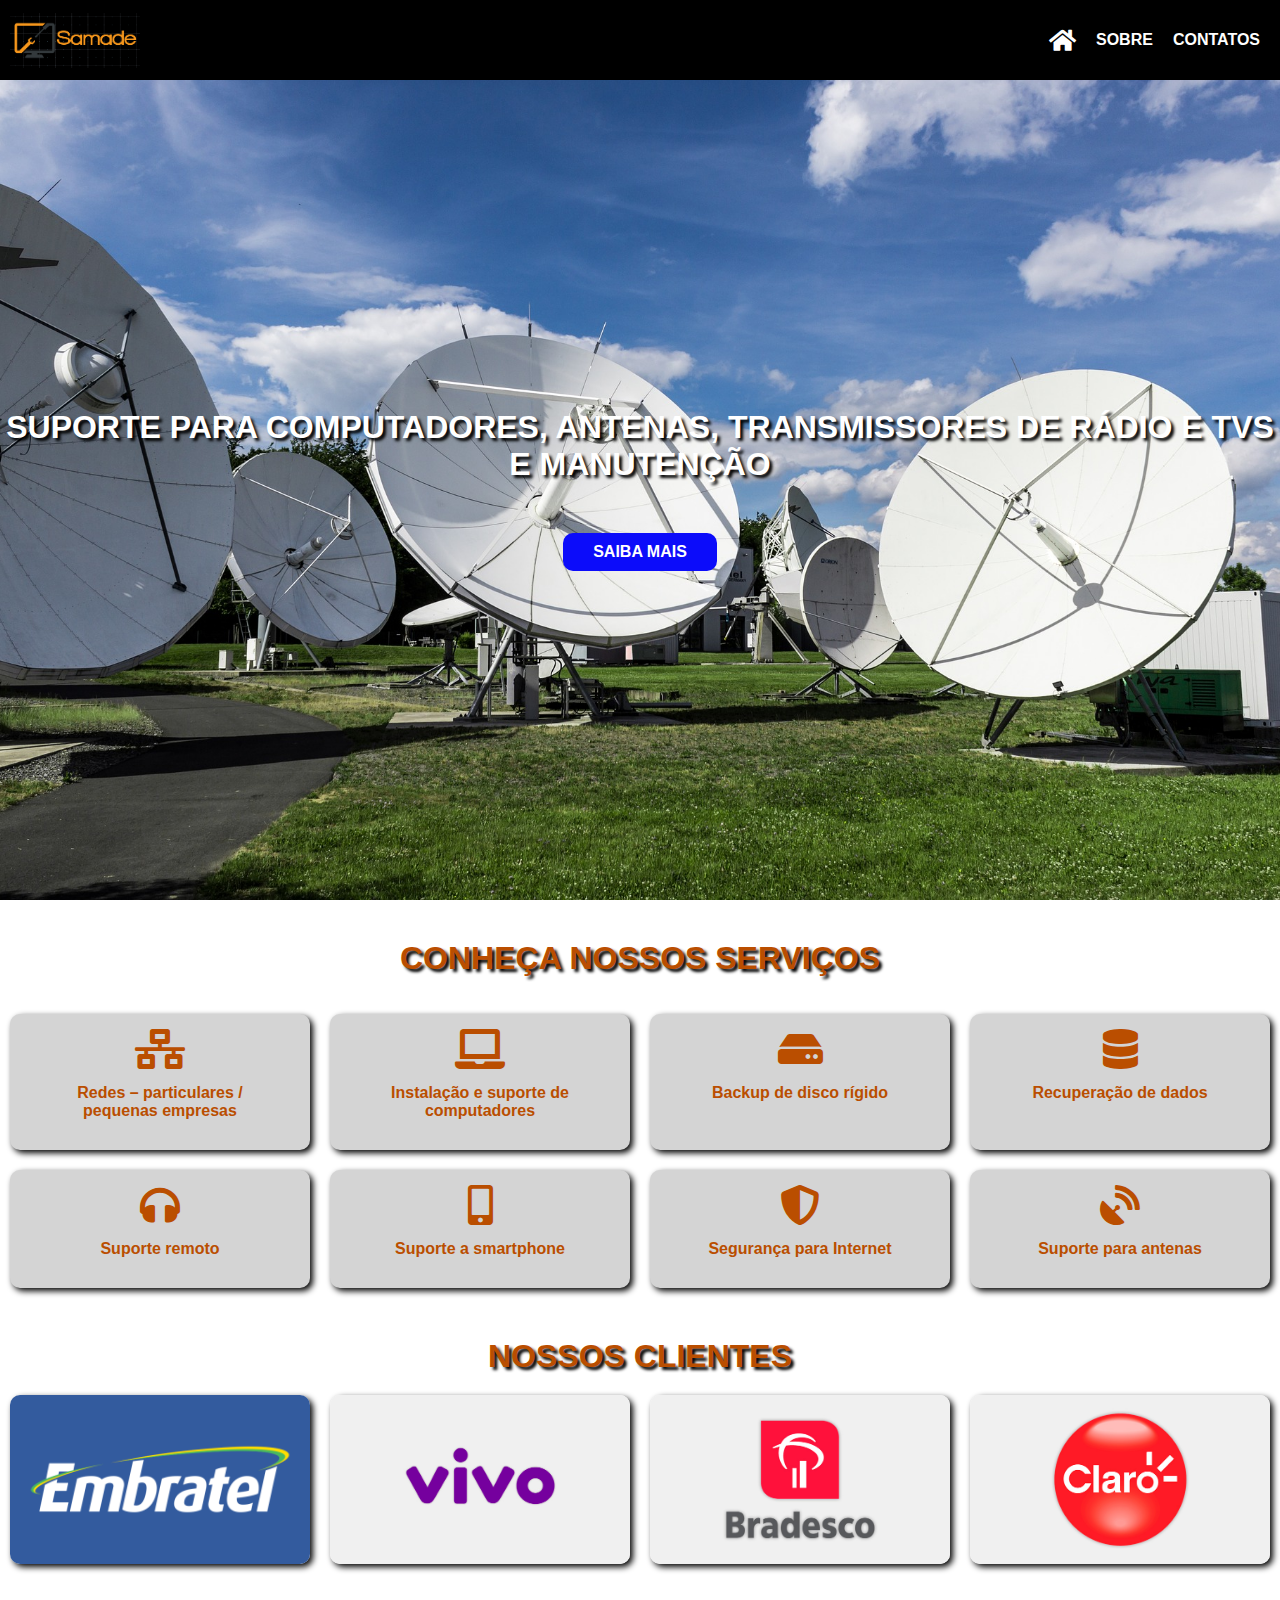
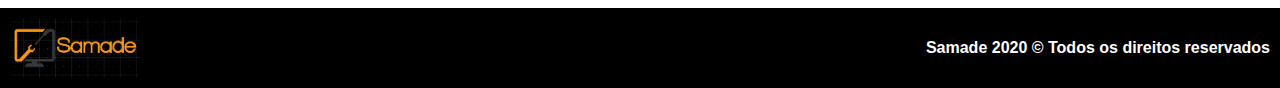
<file: index.html>
<!DOCTYPE html>
<html lang="pt-br">

<head>
    <meta charset="utf-8">
    <meta name="viewport" content="width=device-width, initial-scale=1.0">
    <title>Samade - Suporte para computador - Raposa - MA</title>
    <link rel="stylesheet" href="css/style.css">
    <link rel="stylesheet" href="fontawesome-free-5.13.0-web/css/all.css">
</head>

<body>

    <header class="topo">

        <a class="logo" href="index.html">Samade</a>

        <i class="fas fa-bars"></i>

        <nav>
            <ul class="menu">
                <li><a href="index.html"><i class="fas fa-home" title="Home"></i></a></li>
                <li><a href="sobre.html">sobre</a></li>
                <li><a href="contato.html">contatos</a></li>
            </ul>
        </nav>

    </header>

    <section class="capa">

        <h1>suporte para computadores, antenas, transmissores de rádio e TVs e manutenção</h1>

        <a href="sobre.html">saiba mais</a>

    </section>

    <main>

        <section class="servicos">

            <h2>Conheça nossos serviços</h2>

            <ul class="grid">

                <li>
                    <i class="fas fa-network-wired"></i>
                    <p>Redes – particulares / pequenas empresas</p>
                </li>

                <li>
                    <i class="fas fa-laptop"></i>
                    <p>Instalação e suporte de computadores</p>
                </li>

                <li>
                    <i class="fas fa-hdd"></i>
                    <p>Backup de disco rígido</p>
                </li>

                <li>
                    <i class="fas fa-database"></i>
                    <p>Recuperação de dados</p>
                </li>

                <li>
                    <i class="fas fa-headphones"></i>
                    <p>Suporte remoto</p>
                </li>

                <li>
                    <i class="fas fa-mobile-alt"></i>
                    <p>Suporte a smartphone</p>
                </li>


                <li>
                    <i class="fas fa-shield-alt"></i>
                    <p>Segurança para Internet</p>
                </li>

                <li>
                    <i class="fas fa-satellite-dish"></i>
                    <p>Suporte para antenas</p>
                </li>
            </ul>

        </section>

        <section class="clientes">
            <h3>Nossos Clientes</h3>
            <ul class="logotipos">
                <li><img src="img/embratel.png" alt="Embratel" title="Embratel"></li>
                <li><img src="img/vivo.jpg" alt="vivo" title="Vivo"></li>
                <li><img src="img/bradesco.jpg" alt="bradesco" title="Bradesco"></li>
                <li><img src="img/claro.jpg" alt="claro" title="Claro"></li>
            </ul>
        </section>

    </main>

    <footer class="rodape">
        <a href="index.html"><img src="img/6088624.png" alt="Logo_Samade">Samade</a>
        <h4>Samade 2020 &copy; Todos os direitos reservados</h4>
    </footer>

    <script src="js/js.js"></script>

</body>

</html>
</file>
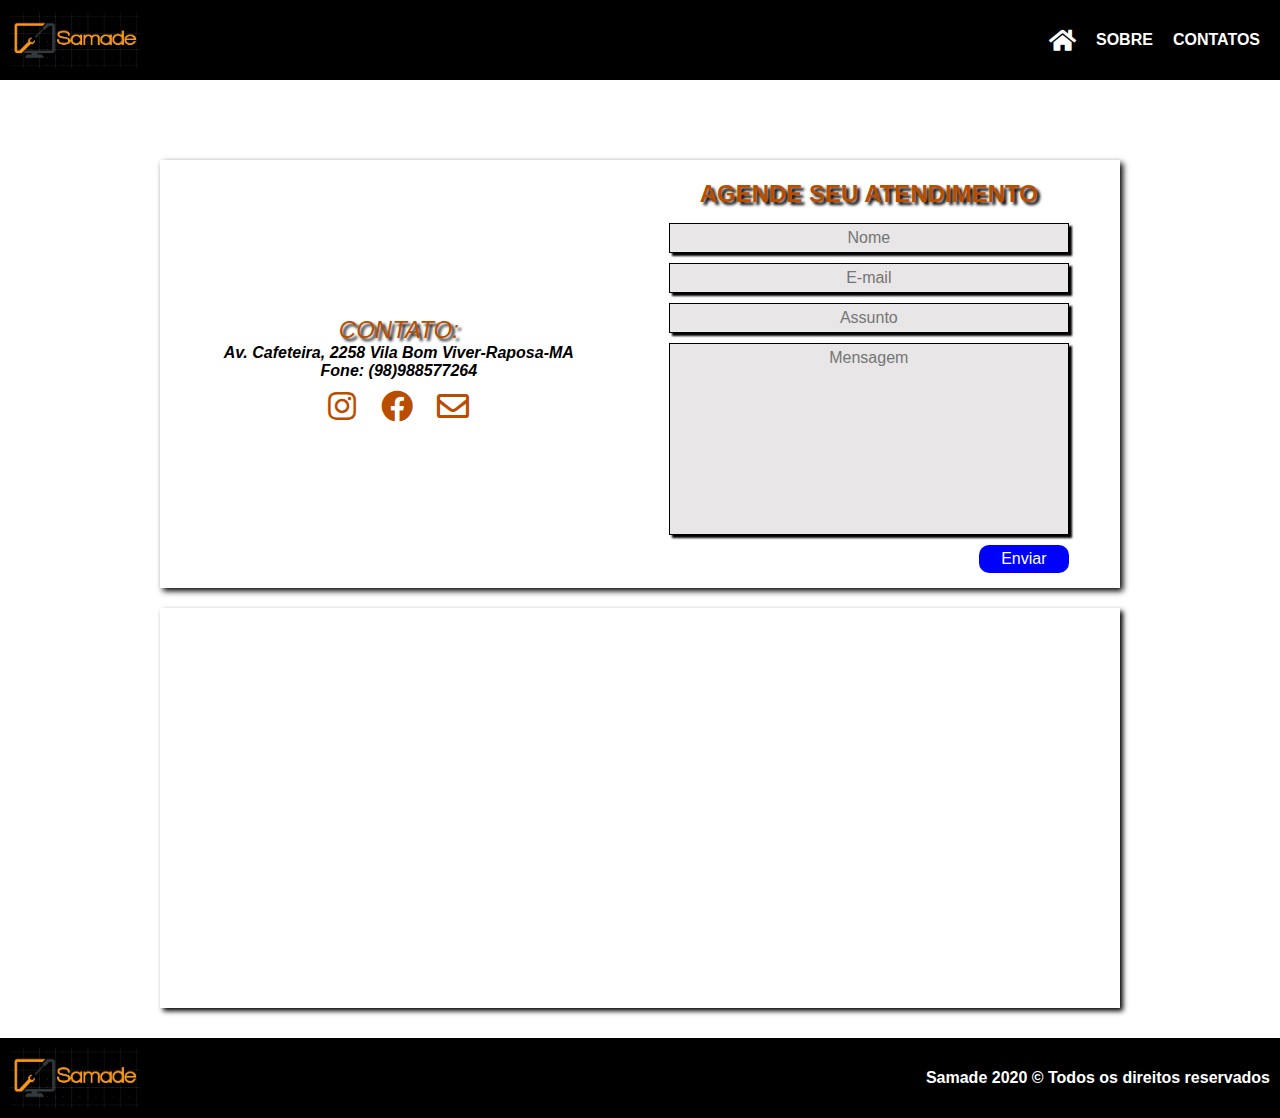
<file: contato.html>
<!DOCTYPE html>
<html lang="pt-br">

<head>
    <meta charset="utf-8">
    <meta name="viewport" content="width=device-width, initial-scale=1.0">
    <title>Samade - Suporte para computador - Raposa - MA</title>
    <link rel="stylesheet" href="css/style.css">
    <link rel="stylesheet" href="fontawesome-free-5.13.0-web/css/all.css">
</head>

<body>

    <header class="topo">

        <a class="logo" href="index.html">Samade</a>

        <i class="fas fa-bars"></i>

        <nav>
            <ul class="menu">
                <li><a href="index.html"><i class="fas fa-home" title="Home"></i></a></li>
                <li><a href="sobre.html">sobre</a></li>
                <li><a href="contato.html">contatos</a></li>
            </ul>
        </nav>

    </header>

    <main>
        <section class="contato">
            <div class="address_rsocial">
                <address>
                    <span>Contato:</span><br>
                    <strong> Av. Cafeteira, 2258 Vila Bom Viver-Raposa-MA <br>
                        Fone: (98)988577264</strong>
                </address>

                <div>
                    <a href="https://www.instagram.com/adimael_tecnologia/?hl=pt-br" target="_blank" title="instagram"><i class="fab fa-instagram"></i></a>
                    <a href="https://www.facebook.com/adimael.xavier.7" target="_blank" title="facebook"><i class="fab fa-facebook"></i></a>
                    <a href="mailto:adimaelxavier@oi.com.br" title="email"><i class="far fa-envelope"></i></a>
                </div>
            </div>

            <form action="#" method="post" class="formulario" id="form_id">
                <h2>Agende seu atendimento</h2>
                <input class="tamanho" type="text" name="nome" placeholder="Nome" required>
                <input class="tamanho" type="email" name="e-mail" placeholder="E-mail" required>
                <input class="tamanho" type="text" name="assunto" placeholder="Assunto" required>
                <textarea class="tamanho textarea" name="mensagem" maxlength="450" rows="10" placeholder="Mensagem" required></textarea>
                <input class="enviar" type="submit" value="enviar">
            </form>

        </section>

        <div class="localizacao">
            <iframe src="https://www.google.com/maps/embed?pb=!1m18!1m12!1m3!1d3986.184068825554!2d-44.10454278577476!3d-2.4456906982177484!2m3!1f0!2f0!3f0!3m2!1i1024!2i768!4f13.1!3m3!1m2!1s0x7f6eaa3f01f6205%3A0x32d66eadb57a3dc1!2sAv.%20da%20Cafeteira%2C%20Raposa%20-%20MA%2C%2065138-000!5e0!3m2!1spt-BR!2sbr!4v1585005836513!5m2!1spt-BR!2sbr" frameborder="0" style="border:0;" allowfullscreen="" aria-hidden="false" tabindex="0"></iframe>
        </div>

    </main>
    <footer class="rodape">
        <a href="index.html"><img src="img/6088624.png" alt="Logo_Samade">Samade</a>
        <h3>Samade 2020 &copy; Todos os direitos reservados</h3>
    </footer>

    <script src="js/js.js"></script>

</body>

</html>
</file>
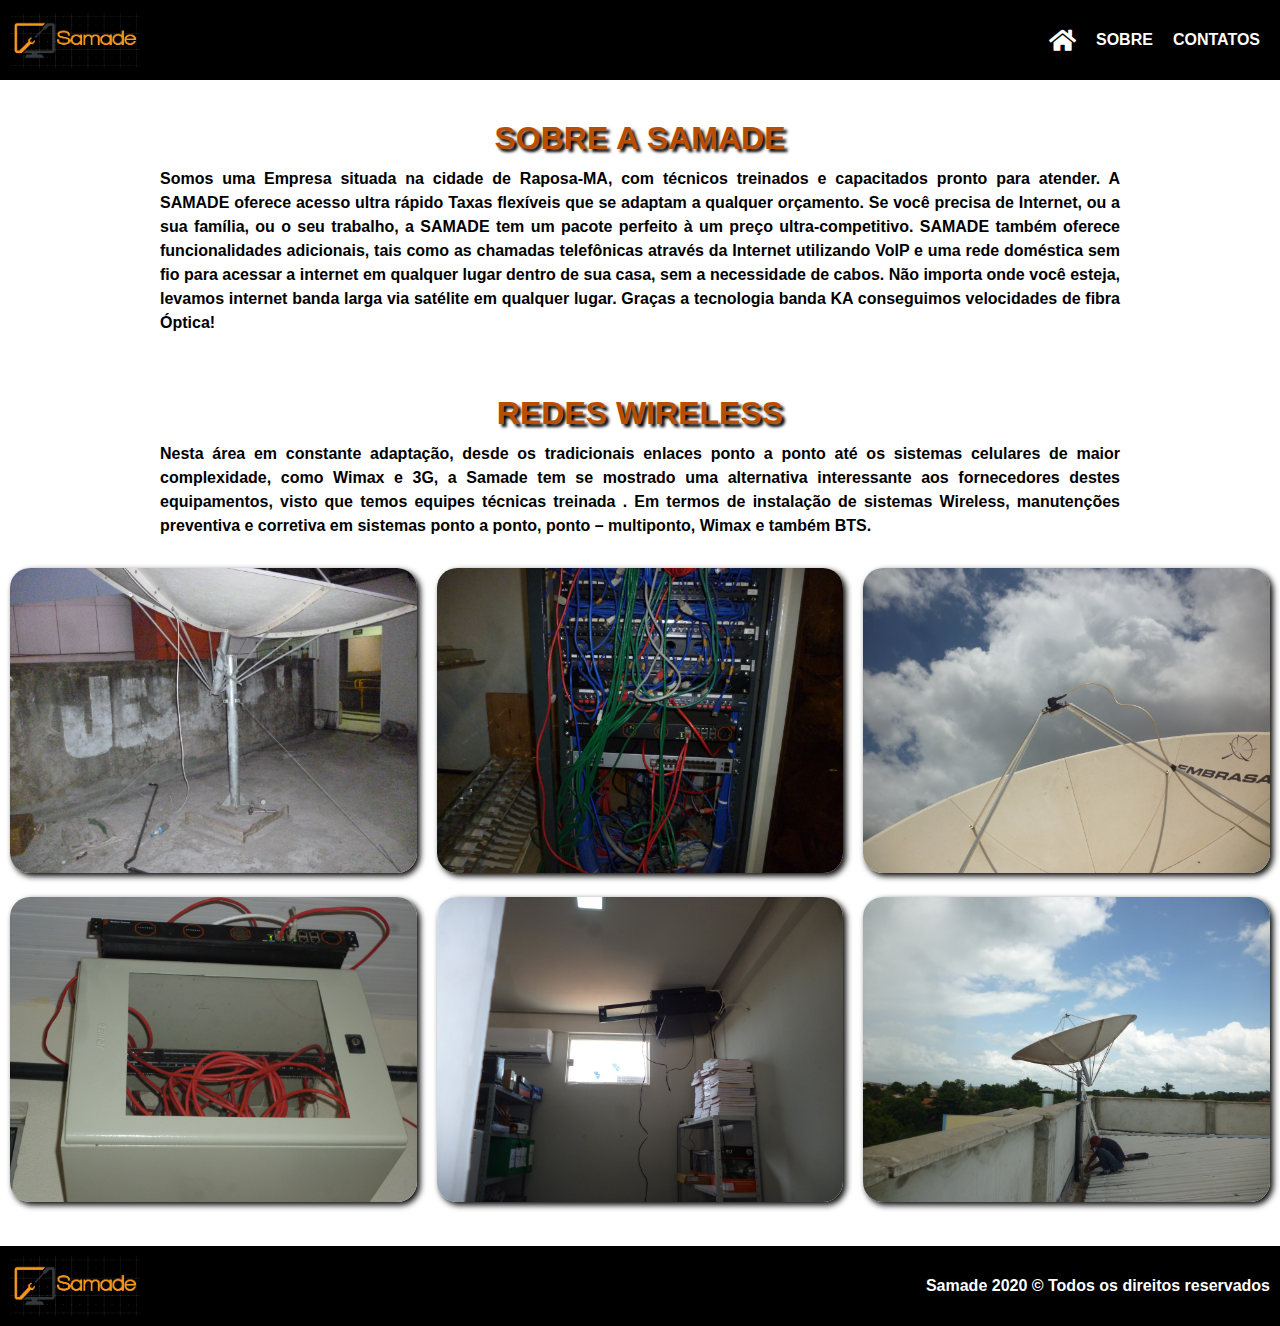
<file: sobre.html>
<!DOCTYPE html>
<html lang="pt-br">

<head>
    <meta charset="utf-8">
    <meta name="viewport" content="width=device-width, initial-scale=1.0">
    <title>Samade - Suporte para computador - Raposa - MA</title>
    <link rel="stylesheet" href="css/style.css">
    <link rel="stylesheet" href="fontawesome-free-5.13.0-web/css/all.css">
</head>

<body>

    <header class="topo">

        <a class="logo" href="index.html">Samade</a>

        <i class="fas fa-bars"></i>

        <nav>
            <ul class="menu">
                <li><a href="index.html"><i class="fas fa-home" title="Home"></i></a></li>
                <li><a href="sobre.html">sobre</a></li>
                <li><a href="contato.html">contatos</a></li>
            </ul>
        </nav>

    </header>

    <section class="sobre">

        <h1>Sobre a Samade</h1>

        <p>
            Somos uma Empresa situada na cidade de Raposa-MA, com técnicos treinados e capacitados pronto para atender.
            A SAMADE oferece acesso ultra rápido Taxas flexíveis que se adaptam a qualquer orçamento. Se você precisa de Internet, ou a sua família, ou o seu trabalho, a SAMADE tem um pacote perfeito à um preço ultra-competitivo. SAMADE também oferece funcionalidades adicionais, tais como as chamadas telefônicas através da Internet utilizando VoIP e uma rede doméstica sem fio para acessar a internet em qualquer lugar dentro de sua casa, sem a necessidade de cabos. Não importa onde você esteja, levamos internet banda larga via satélite em qualquer lugar.
            Graças a tecnologia banda KA conseguimos velocidades de fibra Óptica!
        </p>

        <h2> Redes wireless</h2>

        <p>
            Nesta área em constante adaptação, desde os tradicionais enlaces ponto a ponto até os sistemas celulares de maior complexidade, como Wimax e 3G, a Samade tem se mostrado uma alternativa interessante aos fornecedores destes equipamentos, visto que temos equipes técnicas treinada . Em termos de instalação de sistemas Wireless, manutenções preventiva e corretiva em sistemas ponto a ponto, ponto – multiponto, Wimax e também BTS.
        </p>

        <ul class="trabalhos">
            <li><img src="img/IMG-20200323-WA0014.jpg" alt="antena1"></li>
            <li><img src="img/IMG-20200323-WA0015.jpg" alt="rack"></li>
            <li><img src="img/IMG-20200323-WA0017.jpg" alt="antena2"></li>
            <li><img src="img/IMG-20200323-WA0019.jpg" alt="rack2"></li>
            <li><img src="img/IMG-20200323-WA0021.jpg" alt="rack3"></li>
            <li><img src="img/IMG-20200323-WA0023.jpg" alt="antena3"></li>
        </ul>

    </section>

    <footer class="rodape">
        <a href="index.html"><img src="img/6088624.png" alt="Logo_Samade">Samade</a>
        <h3>Samade 2020 &copy; Todos os direitos reservados</h3>
    </footer>

    <script src="js/js.js"></script>

</body>

</html>
</file>
<file: css/style.css>
/*css reset*/
* {margin: 0; padding: 0; list-style: none; text-decoration: none; box-sizing: border-box; font-size: 100%; font-family: sans-serif; scroll-behavior;}
img {max-width: 100%;}
main{width: 100%; max-width: 1366px; margin: 0 auto;}
/*fim do css reset*/

/*topo*/
.topo{width: 100%; display: flex; align-items: center; justify-content: space-between; background-color: black; padding: 10px;}
.topo .logo{background-image: url(../img/6088624.png); background-position: center; background-repeat: no-repeat; background-size: contain; width: 130px; height:60px; font-size: 0px;}
.menu {display: flex; align-items: center;}
.menu li i.fa-home{font-size: 24px; color: #fff;}
.menu a{color: white; padding: 10px; text-transform: uppercase; font-weight: bolder; display: block;}
.menu a:hover {color: gray;}
.menu.active{left: 0; transition: all 0.6s;}/*classe adicionada para o menu responsivo*/
.topo i.fa-bars{color: white; display: block; cursor: pointer; display: none; font-size:24px;}
@media screen and (max-width:812px){
    .topo {flex-direction: column; text-align: center; justify-content: space-around;}
    .topo i.fa-bars{display: block; position: absolute; right:20px; top: 25px;}
    .logo{width: 100px; height: 50px;}
    .menu {flex-direction: column; width: 100%; position: absolute; background: black;top: 80px; left: -100%; transition: all 0.6s;}
    .menu{background-color: rgba(0, 0, 0, 0.69);}
    .menu i{font-size: 16px;}
    .menu li {width: 100%; border-bottom: 1px solid white;}
    .menu li:first-child {border-top: 1px solid white;}
    .menu li:hover{background: rgba(33, 33, 33, 0.65);}
    .menu a{font-size: 1rem;}
}
/*fim do topo*/

/*capa*/
.capa{background-image: url(../img/capa.jpg); background-position: center; background-repeat: no-repeat; background-size: cover; background-attachment: fixed; height: calc(100vh - 80px); display: flex; flex-direction: column; align-items: center; text-align: center; justify-content: center; width: 100%; max-width: 1920px; margin: 0 auto;}
.capa h1{font-size: 2rem; text-transform: uppercase; color: white; text-shadow: 3px 3px 3px black;}
.capa a{margin-top:50px; background: #0c0cfa; color: #fff; text-transform: uppercase; font: 1.3rem; border-radius: 10px; padding: 10px 30px; font-weight: bolder;}
.capa a:hover{ opacity: .8;}
@media screen and (max-width:812px){
    .capa h1{font-size: 1rem; font-weight: 700;}
    .capa a{font-size: 1rem; margin-top:70px;}
}
/*fim da capa*/

/*serviços*/
.servicos {display: flex; flex-direction: column; justify-content: center; align-items: center; text-align: center; width: 100%; color: #ba4e00;}
.servicos h2{ font-size: 2rem; text-transform: uppercase; color: #ba4e00; text-shadow: 3px 3px 3px black; padding: 40px 0 10px; border-bottom: 2px solid white; font-weight: bold;}
.servicos .grid{display: flex; flex-wrap: wrap; margin-top: 15px;}
.servicos .grid li{flex:1 0 20%; padding: 15px; background-color: #d4d4d4; margin: 10px; box-shadow: 3px 3px 6px black; border-radius: 10px;}
.servicos .grid li:hover {opacity: 0.7;}
.servicos .grid li i{font-size: 2.5rem;}
.servicos .grid li p{ padding: 15px; font-weight: bold;}
@media screen and (max-width:812px){
    .servicos h2{font-size: 1rem; text-shadow: none;}
    .servicos .grid{flex-direction: column;}
    .servicos .grid li{flex-basis: 100%;} 
}
/*fim dos serviços*/

/*clientes*/
.clientes {display: flex; flex-direction: column; width: 100%; align-items: center; justify-content: center;}
.clientes h3 {font-size: 2rem; text-transform: uppercase; color: #ba4e00; text-shadow: 3px 3px 3px black; padding: 40px 0 10px;}
.logotipos {display: flex;}
.logotipos li{flex: 1 0 20%; margin: 10px;}
.logotipos img {box-shadow: 3px 3px 6px black; border-radius: 10px;}
.logotipos img:hover{opacity: .7;}
@media screen and (max-width:812px){
    .clientes h3{font-size: 1rem; text-shadow: none;}
    .logotipos {flex-direction: column;}
    .logotipos li{flex: 1 0 100%;}
}
/*fim dos clientes*/

/*rodapé*/
.rodape{width: 100%; display: flex; justify-content: space-between; padding: 10px; align-items: center; background-color: black; color: #fff; margin-top: 30px; flex-wrap: wrap; text-align: center;}
.rodape img{width: 130px; height:60px;}
.rodape a{font-size: 0px;}
@media screen and (max-width:812px){
    .rodape {flex-direction: column;}
    .rodape h4{margin: 10px;}
}
/*fim do rodapé*/

/*página sobre*/
.sobre{width: 100%; display: flex; flex-direction: column; text-align: center; justify-content: center;}
.trabalhos {display: flex; flex-wrap: wrap;}
.trabalhos li{flex:1 0 30%; margin: 10px;}
.trabalhos img{box-shadow: 3px 3px 6px black; border-radius: 20px;}
.trabalhos img:hover{opacity: 0.8;}
.sobre p {width: 960px; max-width: 960px; margin: 0 auto; text-align: justify; line-height: 1.5rem; font-weight: 550; margin-bottom: 20px;}
.sobre h1, .sobre h2{font-size: 2rem; text-transform: uppercase; color: #ba4e00; text-shadow: 3px 3px 3px black; padding: 40px 0 10px;}
@media screen and (max-width:812px){
    .sobre p {width: 100%; padding: 10px; }
    .sobre h2{ padding-top: 10px;}
    .sobre h1, .sobre h2{font-size: 1rem; text-shadow: none;}
    .trabalhos {flex-direction: column;}
    .trabalho li {flex-basis: 100%;}
}
/*fim da página sobre*/

/*página contatos*/
.contato {display: flex; width: 960px; max-width: 960px; margin: 0 auto; align-items: center; justify-content: center; text-align: center; margin-top: 80px; box-shadow: 3px 3px 6px black; padding: 10px;}
.address_rsocial span, .contato h2{font-size: 1.5rem; text-transform: uppercase; color: #ba4e00; text-shadow: 3px 3px 3px black; padding: 10px; text-align: center;}
.formulario, .address_rsocial{display: flex; flex-direction: column; flex-basis: 41%;}
.contato form, .contato .address_rsocial{ margin: 0 auto;}
.contato i{margin: 10px; color:#ba4e00; font-size: 2rem;}
.contato i:hover{opacity: 0.8;}
.tamanho {width: 400px; max-height: 400px; text-align: center; padding: 5px; margin: 5px; box-shadow: 3px 3px 2px black; border: 0.4px solid black; background: #e8e6e6;}
.textarea{resize: none;}
.enviar{width: 90px; align-self: flex-end; padding: 5px; margin: 5px; text-transform: capitalize; background-color: blue; color: white; border-radius: 10px; cursor: pointer; border: none;}
.enviar:hover{opacity: 0.8}
.localizacao{ width: 960px; height: 400px; margin: 20px auto; max-width: 960px;}
.localizacao iframe{width: 960px; height: 400px; box-shadow: 3px 3px 5px black;}
@media screen and (max-width:812px){
    .contato{flex-direction: column; width: 90%; margin:20px auto;}  
    .address_rsocial span, .contato h2{font-size: 1rem; text-shadow: none;}
    .tamanho {width: 100%;}
    .localizacao, .localizacao iframe {width: 100%;}
    .localizacao{padding: 10px;}
}
/*fim da página contatos*/
</file>
